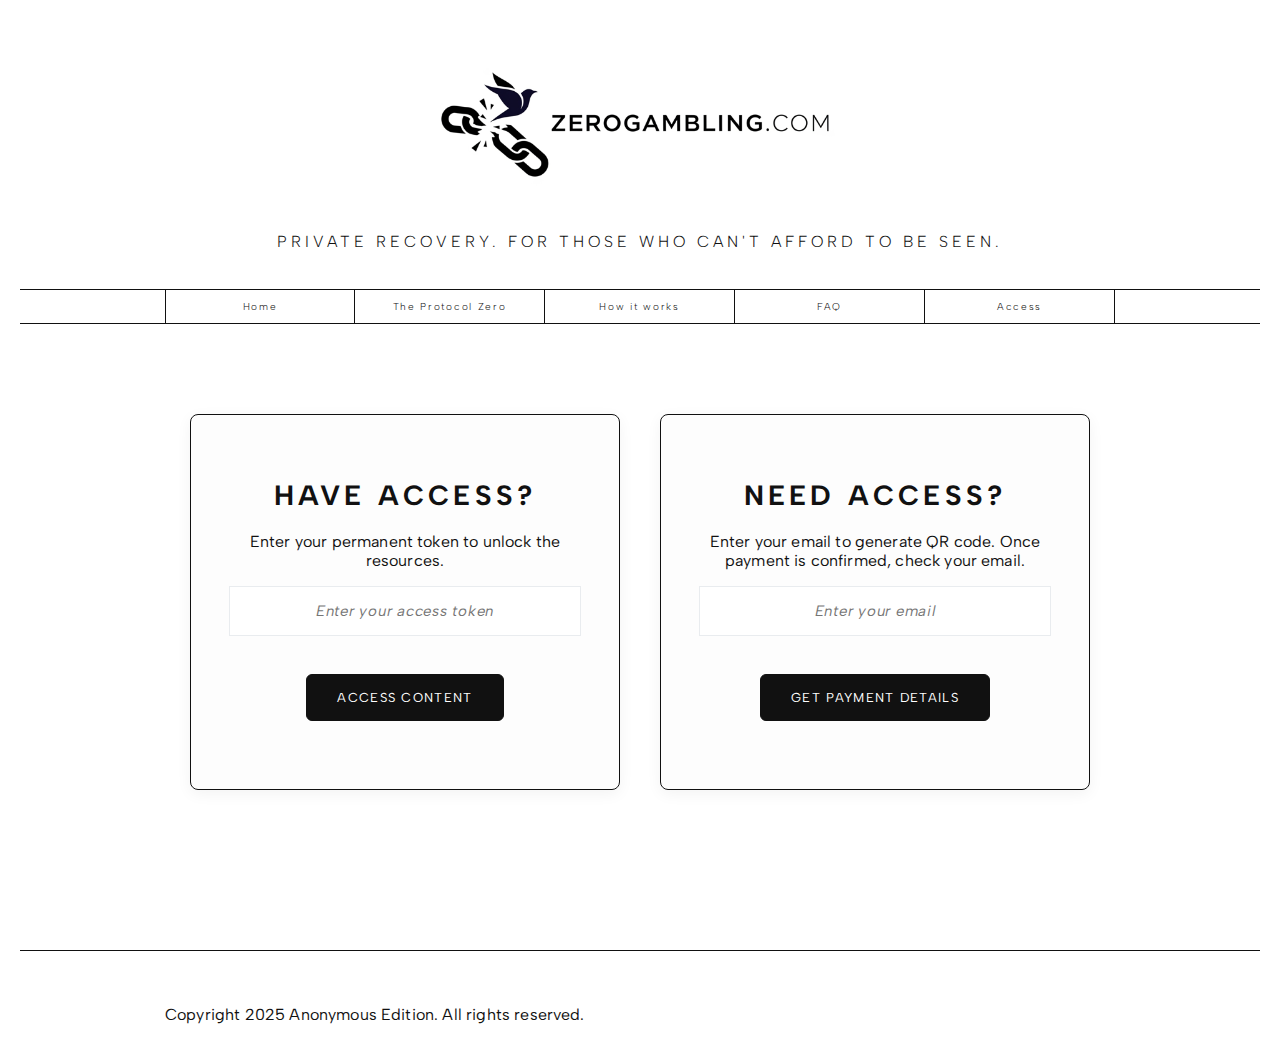
<file: access.html>
<!DOCTYPE html>
<html lang="en">
<head>
  <meta charset="UTF-8">
  <meta name="viewport" content="width=device-width, initial-scale=1.0">
  <title>Access | Zero G</title>
  <link rel="preconnect" href="https://fonts.googleapis.com">
  <link rel="preconnect" href="https://fonts.gstatic.com" crossorigin>
  <link href="https://fonts.googleapis.com/css2?family=Albert+Sans:wght@100;200;300;700&display=swap" rel="stylesheet">
  <link rel="stylesheet" href="styles.css">
  <style>
    /* === MODAL STYLES === */
    .modal {
      display: none;
      position: fixed;
      z-index: 9999;
      left: 0; top: 0;
      width: 100%; height: 100%;
      background-color: rgba(0,0,0,0.7);
      justify-content: center;
      align-items: center;
    }

    .modal-content {
      background: #fff;
      padding: 30px;
      border-radius: 10px;
      max-width: 400px;
      width: 90%;
      text-align: center;
      box-shadow: 0 5px 20px rgba(0,0,0,0.3);
      animation: fadeIn 0.3s ease;
      position: relative;
    }

    .modal-close {
      position: absolute;
      top: 10px; right: 15px;
      font-size: 26px;
      cursor: pointer;
      color: #333;
    }

    @keyframes fadeIn {
      from {opacity: 0; transform: translateY(-20px);}
      to {opacity: 1; transform: translateY(0);}
    }
  </style>
</head>
<body>
  <header class="site-header">
    <div class="header-container">
      <img src="images/logo.png" alt="Zerogambling Logo" class="logo">
      <div class="tagline">PRIVATE RECOVERY. FOR THOSE WHO CAN'T AFFORD TO BE SEEN.</div>
      <div class="nav-wrapper">
                <nav class="main-nav">
                    <a href="#" onclick="navigateTo('Home')" class="nav-item">Home</a>
                    <a href="#" onclick="navigateTo('protocol')" class="nav-item">The Protocol Zero</a>
                    <a href="#" onclick="navigateTo('about')" class="nav-item">How it works</a>
                    <a href="#" onclick="navigateTo('faq')" class="nav-item">FAQ</a>
                    <a href="access" class="nav-item">Access</a>
        </nav>
      </div>
    </div>
  </header>

  <main>
    <div class="notification-area" id="notificationArea" style="display: none;">
      <div class="access-notification">
        Access verified! Here are your anonymous resources.
      </div>
    </div>

    <div class="container">
      <div class="access-grid" id="accessForms">
        
        <section id="haveTokenSection" class="access-section">
          <h2 class="access-title">Have access?</h2>
          <p>Enter your permanent token to unlock the resources.</p>
          <input type="text" id="tokenInput" placeholder="Enter your access token" class="access-input">
          <div class="access-buttons">
            <button class="access-btn primary" onclick="verifyTokenAndRedirect()">Access Content</button> 
          </div>
        </section>

        <section id="buyTokenSection" class="access-section">
          <h2 class="access-title">Need access?</h2>
          <p>Enter your email to generate QR code. Once payment is confirmed, check your email.</p>
          <input type="email" id="emailInput" placeholder="Enter your email" class="access-input">
          <div class="access-buttons">
            <button class="access-btn primary" onclick="createPayment()">Get Payment Details</button>
          </div>
        </section>

      </div>
      
      <div class="access-page" id="contentPage" style="display: none;">
        <div class="access-section">
            <h1 class="access-title">Your Resources</h1>
            <div class="resource-list" id="resourceList">
                </div>
            <div class="access-info">
                <strong>Tip:</strong> Bookmark this page for future access:<br>
                <span id="bookmarkUrl"></span>
            </div>
            <div class="access-buttons">
                <a href="index.html" class="access-btn secondary">Back to Home</a>
            </div>
        </div>
      </div>
      
      <div class="access-error" id="errorMessage" style="display: none;"> </div>
    </div>
  </main>

  <div id="paymentModal" class="modal">
    <div class="modal-content">
      <span class="modal-close" onclick="closeModal()">&times;</span>
      <h3>Complete Your Payment</h3>
      <p>Send exactly <strong><span id="payAmount"></span> BTC</strong> to this address:</p>
      <code id="payAddress" style="display:block; margin:10px 0;"></code>
      <img id="qrCode" alt="QR code" style="margin:15px 0;"/>
      <p><em>After confirmation, your token will be sent to:</em> <strong><span id="confirmEmail"></span></strong></p>
    </div>
  </div>

  <footer class="site-footer">
    <div class="divider"></div>
    <div class="footer-content container">
      <p class="copyright">Copyright 2025 Anonymous Edition. All rights reserved.</p>
    </div>
  </footer>

  <script>
    // Data pro načítání zdrojů (na této stránce se sice nevolají, ale nechávána pro kompletnost)
    const RESOURCES = {
        manuals: [
            { title: 'Protocol Zero - Fast Lane Edition', description: 'Quick path to immediate gambling problem resolution', url: 'https://drive.google.com/uc?export=download&id=1YRg9K227g3jyrzSUX0KjJhISijyuhl3N', viewUrl: 'https://drive.google.com/file/d/1YRg9K227g3jyrzSUX0KjJhISijyuhl3N/view', type: 'PDF' },
            { title: 'Protocol Zero - Full Recovery OS', description: 'Complete operating system for full recovery', url: 'https://drive.google.com/uc?export=download&id=1bFE0tiLwMuIK-K-T01arJuoZhBMh0B70', viewUrl: 'https://drive.google.com/file/d/1bFE0tiLwMuIK-K-T01arJuoZhBMh0B70/view', type: 'PDF' }
        ],
        podcasts: [
            { title: 'Protocol Zero - Fast Lane Edition', description: 'Audio version of Fast Lane Edition for on-the-go listening', url: 'https://drive.google.com/uc?export=download&id=1-MrhLyoafi1DhWb1i5wyxlRZQBT1HVKq', viewUrl: 'https://drive.google.com/file/d/1-MrhLyoafi1DhWb1i5wyxlRZQBT1HVKq/view', type: 'MP3' },
            { title: 'Protocol Zero - Full Recovery Audio', description: 'Complete audio program for long-term recovery', url: 'https://drive.google.com/uc?export=download&id=1yI-dGB6ldsaq0Oi8TbadAhPoAPCD3z1F', viewUrl: 'https://drive.google.com/file/d/1yI-dGB6ldsaq0Oi8TbadAhPoAPCD3z1F/view', type: 'MP3' }
        ],
        virtualExpert: { 
            title: 'Virtual Recovery Expert', 
            description: 'AI-powered guidance and support available 24/7', 
            chatUrl: 'chat.html', 
            available: true 
        }
    };
    
    // === FUNKCE PRO ASYNCHRONNÍ OVĚŘENÍ TOKENU (OPRAVA) ===
    async function verifyTokenAndRedirect() {
      const token = document.getElementById("tokenInput").value.trim();
      if (!token || token.length !== 32) { 
        alert("Please enter a valid 32-character token.");
        return;
      }

      // Zablokování UI během ověřování
      const accessBtn = document.querySelector('#haveTokenSection .access-btn.primary');
      const originalText = accessBtn.textContent;
      accessBtn.textContent = 'Verifying...';
      accessBtn.disabled = true;

      try {
          // Krok 1: Asynchronní ověření tokenu na API (port 4000)
          const verifyUrl = `https://zerogambling-back.onrender.com/verify/${token}`; // <--- ZMĚNA ZDE! 
          const resp = await fetch(verifyUrl);
          const data = await resp.json();

          if (resp.ok && data.valid) {
              // Krok 2: Token je platný. Přesměrujeme na resources (bez .html)
              const redirectUrl = `https://zerogambling.com/resources?token=${encodeURIComponent(token)}`; // <--- ZMĚNA ZDE!
              console.log('Přesměrovuji na:', redirectUrl);
              window.location.href = redirectUrl;
          } else {
              // Neplatný token
              alert("Invalid access code. Please check and try again.");
          }
      } catch (err) {
          console.error("Verification failed:", err);
          alert("Verification failed. Check if API is running on port 4000.");
      } finally {
          // Uvolnění UI
          accessBtn.textContent = originalText;
          accessBtn.disabled = false;
      }
    }

    // === CHCI KOUPIT PŘÍSTUP ===
    async function createPayment() {
      const email = document.getElementById("emailInput").value.trim();
      if (!email) {
        alert("Please enter your email.");
        return;
      }

      try {
        const resp = await fetch("https://zerogambling-back.onrender.com/create", { // <--- ZMĚNA ZDE!
          method: "POST",
          headers: { "Content-Type": "application/json" },
          body: JSON.stringify({ email })
        });
        const data = await resp.json();

        if (data.error) {
          alert("Error: " + data.error);
          return;
        }

        // Naplníme modal daty
        document.getElementById("payAmount").textContent = data.amount;
        document.getElementById("payAddress").textContent = data.address;
        document.getElementById("confirmEmail").textContent = email;
        document.getElementById("qrCode").src =
          `https://api.qrserver.com/v1/create-qr-code/?size=200x200&data=bitcoin:${data.address}?amount=${data.amount}`;

        // Zobraz modal
        document.getElementById("paymentModal").style.display = "flex";

      } catch (err) {
        alert("Failed to create payment: " + err.message);
      }
    }

    // Navigation function
        function navigateTo(section) {
            if (window.location.pathname !== '/' && window.location.pathname !== '/index.html') {
                window.location.href = '/#' + section;
            } else {
                document.getElementById(section).scrollIntoView({ behavior: 'smooth' });
            }
        }

    // Zavření modalu
    function closeModal() {
      document.getElementById("paymentModal").style.display = "none";
    }
    
    // Funkce loadResources ponechána, ale na access.html by se neměla spouštět
    function loadResources(token) {
        // ... tato funkce by se měla spouštět jen na resources.html
    }

    // === HLAVNÍ LOGIKA NAČTENÍ STRÁNKY ===
    document.addEventListener('DOMContentLoaded', function() {
        const urlParams = new URLSearchParams(window.location.search);
        
        const accessForms = document.getElementById('accessForms');
        const contentPage = document.getElementById('contentPage');

        // Zobrazení chybové zprávy, pokud je v URL
        const error = urlParams.get('error');
        if (error === 'invalid_token') {
            alert('Invalid access code. Please check and try again.');
        }

        // Zobrazíme formuláře, protože se obsah zobrazuje na resources.html
        if(accessForms) accessForms.style.display = 'grid'; 
        if(contentPage) contentPage.style.display = 'none'; 
    });
</script>
</body>
</html>
</file>
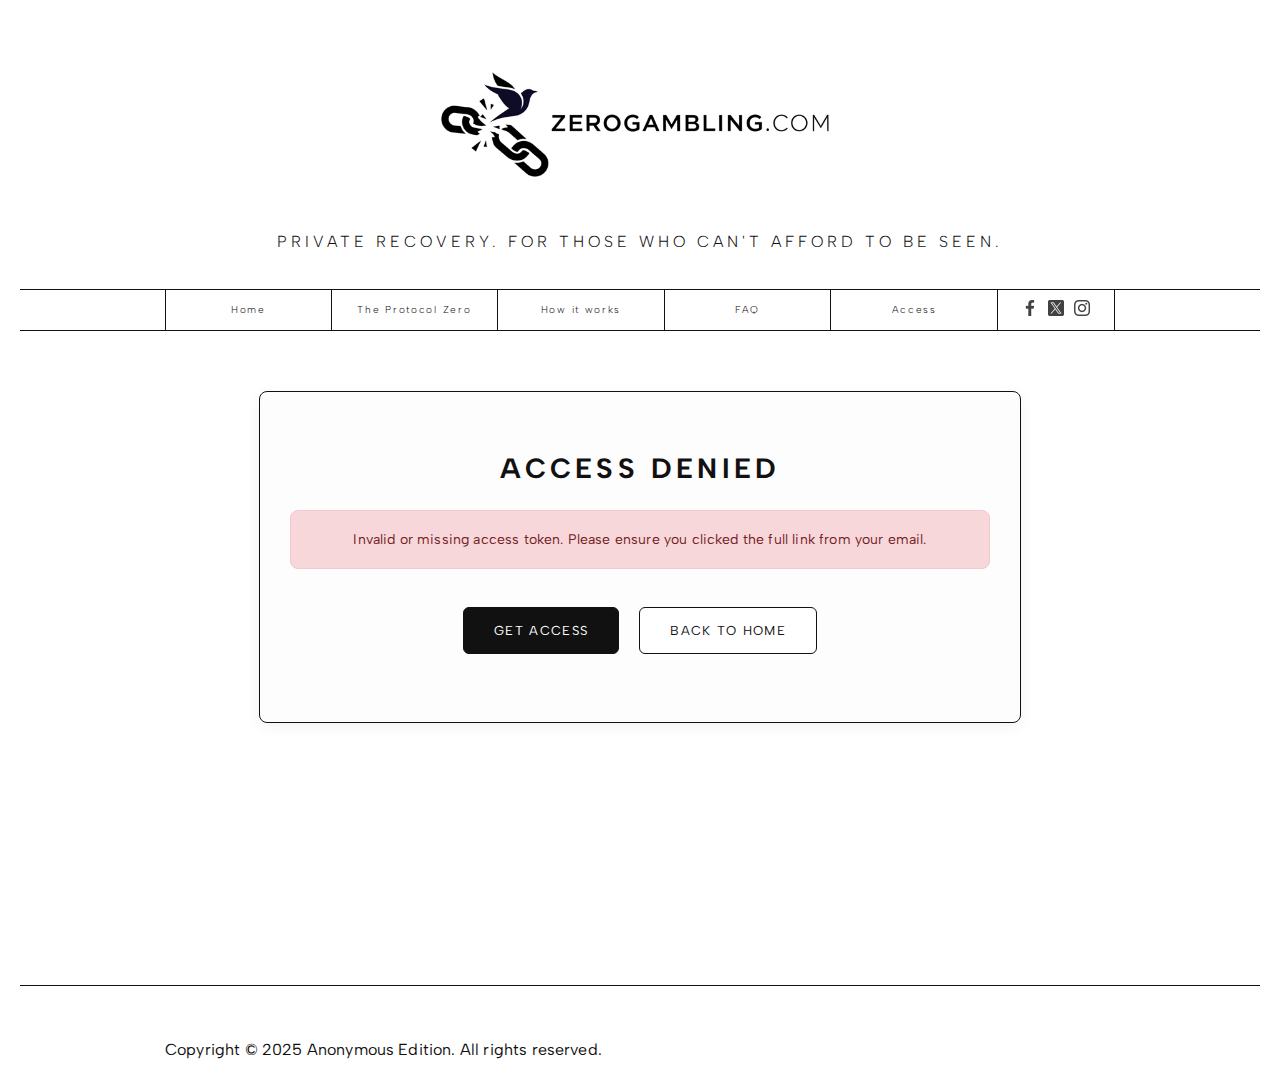
<file: resources.html>
<!DOCTYPE html>
<html lang="en">
<head>
    <meta charset="UTF-8">
    <meta name="viewport" content="width=device-width, initial-scale=1.0">
    <title>Resources | Zero G</title>
    <link rel="preconnect" href="https://fonts.googleapis.com">
    <link rel="preconnect" href="https://fonts.gstatic.com" crossorigin>
    <link href="https://fonts.googleapis.com/css2?family=Albert+Sans:wght@100;200;300;700&display=swap" rel="stylesheet">
    <link rel="stylesheet" href="styles.css">
</head>
<body id="top">
    <header class="site-header">
        <div class="header-container">
            <img src="images/logo.png" alt="Zerogambling Logo" class="logo">
            <div class="tagline">PRIVATE RECOVERY. FOR THOSE WHO CAN'T AFFORD TO BE SEEN.</div>
            
            <div class="nav-wrapper">
                <nav class="main-nav">
                    <a href="#" onclick="navigateTo('Home')" class="nav-item">Home</a>
                    <a href="#" onclick="navigateTo('protocol')" class="nav-item">The Protocol Zero</a>
                    <a href="#" onclick="navigateTo('about')" class="nav-item">How it works</a>
                    <a href="#" onclick="navigateTo('faq')" class="nav-item">FAQ</a>
                    <a href="access" class="nav-item">Access</a>
                    <span class="social-links">
                        <a href="#"><img src="images/fb.png" alt="Facebook logo"></a>
                        <a href="#"><img src="images/x.png" alt="X logo"></a>
                        <a href="#"><img src="images/ig.png" alt="Instagram logo"></a>
                    </span>
                </nav>
            </div>
            
        </div>
    </header>

    <main>
        <div class="container" style="margin-top:40px;">
            
            <!-- Loading stav -->
            <div class="access-page" id="loadingPage" style="display: block;">
                <div class="access-section">
                    <h1 class="access-title">Verifying Access...</h1>
                    <div class="access-info">
                        Please wait while we verify your token.
                    </div>
                </div>
            </div>

            <!-- Úspěšný přístup -->
            <div class="access-page" id="contentPage" style="display: none;">
                <div class="access-section">
                    <h1 class="access-title">Your Private Resources</h1>
                    <div class="resource-list" id="resourceList">
                        </div>
                    <div class="access-info">
                        <strong>💡 Permanent Access URL:</strong><br>
                        <span id="bookmarkUrl"></span>
                    </div>
                    <div class="access-buttons">
                        <a href="index.html" class="access-btn secondary">
                            Back to Home
                        </a>
                    </div>
                </div>
            </div>

            <!-- Chybová stránka -->
            <div class="access-page" id="errorPage" style="display: none;">
                <div class="access-section">
                    <h1 class="access-title">Access Denied</h1>
                    <div class="access-error" id="errorMessage" style="display: block;">
                        Invalid or missing access token. Please ensure you clicked the full link from your email.
                    </div>
                    <div class="access-buttons">
                        <a href="access.html" class="access-btn primary">
                            Get Access
                        </a>
                        <a href="index.html" class="access-btn secondary">
                            Back to Home
                        </a>
                    </div>
                </div>
            </div>

        </div>
    </main>

    <footer class="site-footer">
        <div class="divider"></div>
        <div class="footer-content container">
            <p class="copyright">Copyright © 2025 Anonymous Edition. All rights reserved.</p>
        </div>
    </footer>

    <script>
        // Konfigurace zdrojů
        const RESOURCES = {
            manuals: [
                { title: 'Protocol Zero - Fast Lane Edition', description: 'Quick path to immediate gambling problem resolution', url: 'https://drive.google.com/uc?export=download&id=1YRg9K227g3jyrzSUX0KjJhISijyuhl3N', viewUrl: 'https://drive.google.com/file/d/1YRg9K227g3jyrzSUX0KjJhISijyuhl3N/view', type: 'PDF' },
                { title: 'Protocol Zero - Full Recovery OS', description: 'Complete operating system for full recovery', url: 'https://drive.google.com/uc?export=download&id=1bFE0tiLwMuIK-K-T01arJuoZhBMh0B70', viewUrl: 'https://drive.google.com/file/d/1bFE0tiLwMuIK-K-T01arJuoZhBMh0B70/view', type: 'PDF' }
            ],
            podcasts: [
                { title: 'Protocol Zero - Fast Lane Edition', description: 'Audio version of Fast Lane Edition for on-the-go listening', url: 'https://drive.google.com/uc?export=download&id=1-MrhLyoafi1DhWb1i5wyxlRZQBT1HVKq', viewUrl: 'https://drive.google.com/file/d/1-MrhLyoafi1DhWb1i5wyxlRZQBT1HVKq/view', type: 'MP3' },
                { title: 'Protocol Zero - Full Recovery Audio', description: 'Complete audio program for long-term recovery', url: 'https://drive.google.com/uc?export=download&id=1yI-dGB6ldsaq0Oi8TbadAhPoAPCD3z1F', viewUrl: 'https://drive.google.com/file/d/1yI-dGB6ldsaq0Oi8TbadAhPoAPCD3z1F/view', type: 'MP3' }
            ],
            virtualExpert: { 
                title: 'Virtual Recovery Expert', 
                description: 'AI-powered guidance and support available 24/7', 
                chatUrl: 'chat.html',
                available: true 
            }
        };

        // Funkce pro zobrazení konkrétní stránky (Content, Error, Loading)
        function showPage(pageId) {
            document.querySelectorAll('.access-page').forEach(page => {
                page.style.display = 'none';
                page.classList.remove('active');
            });

            const page = document.getElementById(pageId);
            if (page) {
                page.style.display = 'block';
                page.classList.add('active');
            }
        }

        // Funkce pro načtení zdrojů - 3-SLOUPCOVÝ LAYOUT
        function loadResources(token) {
            const resourceList = document.getElementById('resourceList');
            resourceList.innerHTML = ''; 

            const columnsContainer = document.createElement('div');
            columnsContainer.className = 'resources-columns';

            // SLOUPEC 1: Manuály
            const manualsColumn = document.createElement('div');
            manualsColumn.className = 'resource-column';
            manualsColumn.innerHTML = `<div class="column-header"> <h3>📚 Manuals</h3> <p>Complete recovery guides</p> </div>`;
            RESOURCES.manuals.forEach(manual => {
                const manualDiv = document.createElement('div');
                manualDiv.className = 'resource-card';
                manualDiv.innerHTML = `<h4>${manual.title}</h4> <p>${manual.description}</p> <div class="resource-actions"> <a href="${manual.url}" target="_blank" class="resource-btn download">Download ${manual.type}</a> <a href="${manual.viewUrl}" target="_blank" class="resource-btn view">View Online</a> </div>`;
                manualsColumn.appendChild(manualDiv);
            });

            // SLOUPEC 2: Virtual Expert
            const expertColumn = document.createElement('div');
            expertColumn.className = 'resource-column expert-column';
            expertColumn.innerHTML = `<div class="column-header"> <h3>🤖 Virtual Expert</h3> <p>AI-powered recovery support</p> </div> <div class="resource-card expert-card"> <div class="expert-icon">🧠</div> <h4>${RESOURCES.virtualExpert.title}</h4> <p>${RESOURCES.virtualExpert.description}</p> <div class="expert-status"> <span class="status-indicator ${RESOURCES.virtualExpert.available ? 'online' : 'offline'}"></span> ${RESOURCES.virtualExpert.available ? 'Available Now' : 'Currently Offline'} </div> <div class="resource-actions"> <a href="${RESOURCES.virtualExpert.chatUrl}" target="_blank" class="resource-btn expert">Go to Chat</a> </div> </div>`;

            // SLOUPEC 3: Podcasty
            const podcastsColumn = document.createElement('div');
            podcastsColumn.className = 'resource-column';
            podcastsColumn.innerHTML = `<div class="column-header"> <h3>🎧 Podcasts</h3> <p>Audio recovery programs</p> </div>`;
            RESOURCES.podcasts.forEach(podcast => {
                const podcastDiv = document.createElement('div');
                podcastDiv.className = 'resource-card';
                podcastDiv.innerHTML = `<h4>${podcast.title}</h4> <p>${podcast.description}</p> <div class="resource-actions"> <a href="${podcast.url}" target="_blank" class="resource-btn download">Download ${podcast.type}</a> <a href="${podcast.viewUrl}" target="_blank" class="resource-btn view">Listen Online</a> </div>`;
                podcastsColumn.appendChild(podcastDiv);
            });

            columnsContainer.appendChild(manualsColumn);
            columnsContainer.appendChild(expertColumn);
            columnsContainer.appendChild(podcastsColumn);
            resourceList.appendChild(columnsContainer);
        }
        
        // --- INICIALIZACE A KONTROLA TOKENU ---
        
        async function initializeAccess() {
            const urlParams = new URLSearchParams(window.location.search);
            const token = urlParams.get('token');

            // Pokud token chybí v URL, zobraz chybu
            if (!token) {
                showPage('errorPage');
                return;
            }

            try {
                // Zobraz loading stav
                showPage('loadingPage');

                // Ověř token na backendu
                const verifyUrl = `https://zerogambling-back.onrender.com/verify/${token}`; // <--- OPRAVA ZDE
                const response = await fetch(verifyUrl);
                const data = await response.json();

                if (response.ok && data.valid) {
                    // Token je platný - zobraz obsah
                    loadResources(token);
                    
                    const bookmarkUrl = window.location.origin + window.location.pathname + '?token=' + encodeURIComponent(token);
                    document.getElementById('bookmarkUrl').textContent = bookmarkUrl;
                    
                    showPage('contentPage');
                } else {
                    // Token není platný - zobraz chybu
                    showPage('errorPage');
                }
            } catch (error) {
                console.error('Token verification failed:', error);
                // Při chybě API také zobraz chybovou stránku
                showPage('errorPage');
            }
        }

        document.addEventListener('DOMContentLoaded', initializeAccess);
        
        // Scroll animation (ponecháno pro kompletnost)
        function handleScrollAnimation() {
            const zeroWord = document.getElementById('zero-word');
            const protocolSection = document.getElementById('protocol');
            
            if (zeroWord && protocolSection) {
                const sectionTop = protocolSection.offsetTop;
                const scrollPosition = window.scrollY + window.innerHeight;
                
                if (scrollPosition > sectionTop + 100) {
                    zeroWord.classList.add('animate-underline');
                }
            }
        }
        window.addEventListener('scroll', handleScrollAnimation);
        document.addEventListener('DOMContentLoaded', handleScrollAnimation);

        // Navigation function
        function navigateTo(section) {
            if (window.location.pathname !== '/' && window.location.pathname !== '/index.html') {
                window.location.href = '/#' + section;
            } else {
                document.getElementById(section).scrollIntoView({ behavior: 'smooth' });
            }
        }
    </script>
</body>
</html>
</file>
<file: styles.css>
/* ==========================================================================
   === FINÁLNÍ CSS KÓD (styles.css) ===
   ========================================================================== */

/* CSS Custom Properties for easier maintenance */
:root {
    --color-primary: #111;
    --color-secondary: #222;
    --color-accent: #8a51ed;
    --color-background: #fff;
    --border-primary: 1px solid var(--color-primary);
    --font-family-title: 'Albert Sans', sans-serif;
    --font-family-body: 'Albert Sans', sans-serif;
}

/* Global Styles & Mobile-first foundation */
html {
    scroll-behavior: smooth;
}

body {
    font-family: var(--font-family-body);
    margin: 0;
    background: var(--color-background);
    color: var(--color-primary);
    letter-spacing: 0.01em;
}

/* Reusable container for content width */
.container {
    max-width: 950px;
    margin-left: auto;
    margin-right: auto;
    padding-left: 20px;
    padding-right: 20px;
}

/* === HEADER === */
.site-header {
    text-align: center;
    padding-top: 50px;
}

.header-container {
    padding: 0 20px;
}

.logo {
    width: 540px;
    max-width: 100%;
    height: auto;
    margin-bottom: 22px;
}

.tagline {
    font-family: var(--font-family-title);
    font-size: 16px;
    text-transform: uppercase;
    letter-spacing: 0.25em;
    color: var(--color-primary);
    margin-bottom: 38px;
    font-weight: 300;
}

.nav-wrapper {
    border-top: var(--border-primary);
    border-bottom: var(--border-primary);
}

.main-nav {
    display: flex;
    flex-wrap: wrap;
    justify-content: center;
    max-width: 950px;
    margin: 0 auto;
}

.nav-item {
    font-family: var(--font-family-body);
    font-size: 10px;
    padding: 10px 24px;
    letter-spacing: 0.17em;
    color: var(--color-primary);
    text-align: center;
    text-decoration: none;
    display: flex;
    justify-content: center;
    align-items: center;
    font-weight: 300;
    position: relative;
    background: var(--color-background);
    transition: all 0.3s ease;
    border-right: var(--border-primary);
    border-bottom: var(--border-primary);
    flex-grow: 1;
}

.main-nav .nav-item:first-child {
    border-left: var(--border-primary);
}

.social-links {
    display: flex;
    align-items: center;
    justify-content: center;
    gap: 10px;
    padding: 10px 24px;
    border-right: var(--border-primary);
    border-bottom: var(--border-primary);
}

.social-links img {
    height: 16px;
    width: auto;
    transition: transform 0.15s;
    opacity: 0.74;
}

.social-links a:hover img {
    opacity: 1;
    transform: scale(1.1);
}

@media (min-width: 751px) {
    .main-nav {
        display: grid;
        grid-template-columns: repeat(5, 1fr) auto;
        align-items: stretch;
    }
    
    .main-nav > * {
        border-bottom: none;
    }

    .main-nav > *:first-child {
        border-left: var(--border-primary);
    }
    
    .social-links {
        border-bottom: none;
    }
}

.nav-item::after {
    content: '';
    position: absolute;
    bottom: 0;
    left: 0;
    width: 100%;
    height: 2px;
    background-color: var(--color-primary);
    transform: scaleY(0);
    transform-origin: bottom;
    transition: transform 0.7s ease-in-out;
}

.nav-item:hover::after,
.nav-item.active::after {
    transform: scaleY(1);
}

/* === MAIN CONTENT === */
.notification-area {
    width: 100%;
    margin: 0;
    padding: 0;
    background: transparent;
}

.access-notification {
    background: #d4edda;
    border: 1px solid #c3e6cb;
    color: #155724;
    text-align: center;
    padding: 12px 20px;
    margin: 20px auto 20px auto;
    max-width: 650px;
    border-radius: 8px;
    font-size: 15px;
    font-weight: 500;
    box-shadow: 0 2px 8px rgba(0, 0, 0, 0.1);
}

.divider {
    width: calc(100% - 40px);
    max-width: none;
    margin: 54px auto;
    border-bottom: var(--border-primary);
}

.hero-section {
    text-align: center;
    margin-top: 70px;
    max-width: 950px;
    margin-left: auto;
    margin-right: auto;
}

.hero-image-container {
    position: relative;
    max-width: 950px;
    margin: 0 auto 0 auto;
    background: var(--color-background);
    height: 450px;
    overflow: visible;
}

.hero-image {
    width: 100%;
    height: 100%;
    object-fit: cover;
    display: block;
}

.image-overlay-text {
    position: absolute;
    top: -20px;
    left: 0px;
    padding: 20px 100px 20px 100px;
    background: var(--color-background);
    border: var(--border-primary);
    font-family: var(--font-family-body);
    text-transform: uppercase;
    font-size: 13px;
    letter-spacing: 0.12em;
    color: var(--color-primary);
    font-weight: 400;
    text-align: center;
}

.hero-text-content {
    max-width: 950px;
    margin: 0 auto;
    padding: 15px 15px 25px 15px;
    background: var(--color-background);
    border: var(--border-primary);
    text-align: left;
}

.hero-title {
    font-family: var(--font-family-title);
    font-size: 24px;
    text-transform: uppercase;
    font-weight: 400;
    letter-spacing: 0.09em;
    margin-bottom: 15px;
    margin-top: 0;
}

.hero-description {
    font-size: 14.5px; 
    color: var(--color-secondary);
    letter-spacing: 0.03em;
    text-transform: none;
    font-weight: 400;
    text-align: left;
    line-height: 1.6;
    margin: 0;
}

.hero-description + .hero-description {
    margin-top: 1em; 
}

/* === Úpravy pro sekci "The Protocol Zero" (Jednoduchá, moderní verze) === */
.protocol-section {
    text-align: center;
    max-width: 800px;
    margin: 60px auto 120px auto;
}

.protocol-title {
    font-size: 28px;
    font-weight: 700;
    letter-spacing: 0.15em;
    margin-bottom: 25px;
    position: relative;
    display: inline-block;
    text-transform: uppercase;
}

/* Odstraněno původní ::after podtržítko */

/* Scroll-triggered underline effect only for ZERO word */
.zero-word {
    position: relative;
    display: inline-block;
}

.zero-word::after {
    content: '';
    position: absolute;
    bottom: -8px;
    left: 0;
    width: 100%;
    height: 3px;
    background-color: var(--color-primary);
    transform: scaleX(0);
    transform-origin: left;
    transition: transform 0.8s ease-out;
}

.zero-word.animate-underline::after {
    transform: scaleX(1);
}

.protocol-tagline {
    font-size: 15px;
    letter-spacing: 0.12em;
    color: #444;
    text-transform: uppercase;
    line-height: 1.6;
    font-weight: 300;
    margin-bottom: 25px;
}

.features-section {
    margin-bottom: 120px;
    margin-top: -30px;
}

.features-grid {
    display: grid;
    grid-template-columns: 1fr;
    gap: 30px;
    margin-top: 0;
    padding: 0 20px;
}

@media (min-width: 751px) {
    .features-grid {
        grid-template-columns: repeat(3, 1fr);
        gap: 40px;
        padding: 0;
    }
}

.feature-item {
    background: #fdfdfd;
    border: 1px solid #e2e2e2;
    padding: 50px 35px 45px 35px;
    transition: transform 0.4s ease, box-shadow 0.4s ease, border-color 0.4s ease;
    position: relative;
    overflow: hidden;
    border-radius: 8px;
    box-shadow: 0 4px 15px rgba(0, 0, 0, 0.05);
}

.feature-item:hover {
    transform: translateY(-8px);
    border-color: #cacaca;
    box-shadow: 0 15px 35px rgba(0, 0, 0, 0.1);
}

.feature-meta {
    display: flex;
    justify-content: center;
    align-items: center;
    gap: 15px;
    margin-top: 40px;
}

.feature-icon {
    margin-bottom: 0;
    transition: all 0.4s ease;
}

.feature-icon img {
    height: 60px;
    opacity: 0.95;
}

.feature-item:hover .feature-icon {
    transform: scale(1.1);
}

.feature-status {
    font-size: 13px;
    font-weight: 300;
    color: #888;
    letter-spacing: 0.08em;
    text-transform: uppercase;
    transition: color 0.4s ease;
}

.feature-item:hover .feature-status {
    color: var(--color-primary);
}

.feature-main {
    text-align: left;
}

.feature-title {
    font-size: 19px;
    font-weight: 700;
    margin-top: 0;
    margin-bottom: 15px;
    text-transform: uppercase;
    letter-spacing: 0.1em;
    color: #1a1a1a;
    transition: color 0.4s ease;
    text-align: center;
}

.feature-item:hover .feature-title {
    color: #000;
}

.feature-subtitle {
    font-size: 14px;
    color: #666;
    letter-spacing: 0.05em;
    font-weight: 300;
    margin-top: 0;
    margin-bottom: 20px;
    text-align: center;
}

.feature-text {
    font-size: 15px;
    color: #555;
    letter-spacing: 0.02em;
    line-height: 1.7;
    text-align: left;
}

.feature-specs {
    list-style: none;
    padding: 0;
    margin: 25px 0 0 0;
    text-align: left;
    border-top: 1px dashed #e2e2e2;
    padding-top: 25px;
}

.feature-specs li {
    font-size: 13px;
    color: #555;
    line-height: 2.2;
    letter-spacing: 0.02em;
    position: relative;
    padding-left: 18px;
    font-weight: 400;
}

.feature-specs li::before {
    content: '→';
    position: absolute;
    left: 0;
    color: var(--color-primary);
    font-weight: bold;
    opacity: 0.7;
    transition: all 0.4s ease;
}

.feature-item:hover .feature-specs li::before {
    opacity: 1;
    transform: translateX(3px);
}

/* === ABOUT SECTION === */
.about-section {
    margin: 80px auto 120px auto;
}

.about-title {
    font-family: var(--font-family-title);
    font-size: 28px;
    text-transform: uppercase;
    font-weight: 700;
    letter-spacing: 0.15em;
    margin-bottom: 40px;
    text-align: center;
}

.about-content {
    max-width: 800px;
    margin: 0 auto;
}

.about-text {
    font-size: 14.5px; 
    color: var(--color-secondary);
    letter-spacing: 0.03em;
    text-transform: none;
    font-weight: 400;
    text-align: left;
    line-height: 1.6;
    margin-bottom: 20px;
}

.about-text:last-child {
    margin-bottom: 0;
}

/* === FAQ SECTION === */
.faq-section {
    margin: 80px auto 120px auto;
}

.faq-title {
    font-family: var(--font-family-title);
    font-size: 28px;
    text-transform: uppercase;
    font-weight: 700;
    letter-spacing: 0.15em;
    margin-bottom: 40px;
    text-align: center;
}

.faq-content {
    max-width: 800px;
    margin: 0 auto;
}

.faq-item {
    border-left: var(--border-primary);
    border-top: var(--border-primary);
    border-bottom: var(--border-primary);
    margin-bottom: 2px;
}

.faq-question {
    width: calc(100% - 48px);
    background: var(--color-background);
    border: none;
    padding: 20px 24px;
    cursor: pointer;
    display: flex;
    justify-content: space-between;
    align-items: center;
    font-family: var(--font-family-body);
    font-size: 14px;
    font-weight: 400;
    color: var(--color-primary);
    letter-spacing: 0.05em;
    text-transform: uppercase;
    transition: background-color 0.3s ease;
    position: relative;
    margin: 0;
}

.faq-question:hover {
    background-color: #f8f8f8;
}

.faq-item.active .faq-question {
    background-color: #f8f8f8;
}

.faq-arrow {
    font-size: 18px;
    font-weight: bold;
    position: absolute;
    right: 30px;
    transition: all 0.3s ease;
}

.faq-answer {
    display: none;
    background: var(--color-background);
}

.faq-answer p {
    margin: 0;
    padding: 20px 24px;
    font-size: 14px;
    color: var(--color-secondary);
    line-height: 1.6;
    letter-spacing: 0.02em;
}

/* === ACCESS SYSTEM STYLES (OPRAVENO A UPRAVENO) === */
.access-page {
    display: none;
    min-height: 60vh;
}

.access-page.active {
    display: block;
}

/* ***NOVÝ STYL: Flexbox Box pro jednotlivé formuláře (nahrazuje .access-section styl rámečku)*** */
.access-box {
    background: var(--color-background);
    border: var(--border-primary);
    padding: 50px 30px;
    text-align: center;
    display: flex;
    flex-direction: column;
    justify-content: space-between; /* KLÍČOVÉ: Tlačí obsah od sebe, zarovná tlačítko dolů */
    min-height: 380px; /* Zajistí stejnou výšku boxů */
    box-shadow: none;
}
/* Upravujeme existující .access-section, pokud ho použijete pro celý kontejner */
.access-section {
    text-align: center;
    max-width: 700px;
    margin: 60px auto 80px auto;
    padding: 40px 30px;
    background: #fdfdfd;
    border: var(--border-primary);
    border-radius: 8px;
    box-shadow: 0 4px 15px rgba(0, 0, 0, 0.05);
}

/* Speciální nastavení pro stránku s produkty - menší mezera kvůli notification baru */
#contentPage .access-section {
    margin: 20px auto 80px auto;
}

.access-title {
    font-family: var(--font-family-title);
    font-size: 28px;
    text-transform: uppercase;
    font-weight: 700;
    letter-spacing: 0.15em;
    margin-bottom: 20px;
    color: var(--color-primary);
}

.access-description {
    font-size: 15px;
    color: var(--color-secondary);
    letter-spacing: 0.02em;
    line-height: 1.6;
    margin-bottom: 30px;
}

.access-warning {
    background: #fff3cd;
    border: 1px solid #ffeaa7;
    border-radius: 8px;
    padding: 20px;
    margin: 25px 0;
    color: #856404;
    text-align: left;
    font-size: 14px;
    line-height: 1.5;
}

.access-success {
    background: #d4edda;
    border: 1px solid #c3e6cb;
    border-radius: 8px;
    padding: 20px;
    margin: 25px 0;
    color: #155724;
    font-size: 15px;
}

.access-error {
    background: #f8d7da;
    border: 1px solid #f5c6cb;
    border-radius: 8px;
    padding: 20px;
    margin: 25px 0;
    color: #721c24;
    font-size: 14px;
}

.access-info {
    background: #e2e3e5;
    border: 1px solid #d6d8db;
    border-radius: 8px;
    padding: 20px;
    margin: 25px 0;
    color: #383d41;
    text-align: left;
    font-size: 14px;
    line-height: 1.5;
}

.access-buttons {
    margin: 30px 0 20px 0;
}

.access-btn {
    font-family: var(--font-family-body);
    font-size: 13px;
    padding: 15px 30px;
    margin: 8px;
    border: var(--border-primary);
    border-radius: 6px;
    cursor: pointer;
    text-transform: uppercase;
    letter-spacing: 0.1em;
    font-weight: 400;
    transition: all 0.3s ease;
    text-decoration: none;
    display: inline-block;
}

/* *** NOVÝ/SPOLEČNÝ STYL TLAČÍTEK (černý) pro obrázek *** */
.access-btn-dark {
    font-family: var(--font-family-body);
    font-size: 13px;
    padding: 15px 35px;
    border: none; /* Odstranit rámeček */
    border-radius: 0; /* Bez zaoblení */
    cursor: pointer;
    text-transform: uppercase;
    letter-spacing: 0.1em;
    font-weight: 500;
    transition: background-color 0.3s ease;
    background: var(--color-primary); 
    color: var(--color-background); 
    display: inline-block;
    width: auto;
}

.access-btn-dark:hover {
    background: var(--color-secondary);
}

.access-btn.primary {
    background: var(--color-primary);
    color: var(--color-background);
}

.access-btn.primary:hover {
    background: var(--color-secondary);
    transform: translateY(-2px);
}

.access-btn.secondary {
    background: var(--color-background);
    color: var(--color-primary);
}

.access-btn.secondary:hover {
    background: #f8f8f8;
    transform: translateY(-2px);
}

.access-token {
    background: #f8f9fa;
    border: 2px solid #e9ecef;
    border-radius: 8px;
    padding: 25px;
    margin: 25px 0;
    word-break: break-all;
    font-family: 'Courier New', monospace;
    font-size: 18px;
    color: #495057;
    font-weight: bold;
    letter-spacing: 2px;
}

.copy-btn {
    background: #28a745;
    color: white;
    border: none;
    padding: 10px 20px;
    border-radius: 5px;
    cursor: pointer;
    font-size: 13px;
    margin: 10px;
    text-transform: uppercase;
    letter-spacing: 0.1em;
    transition: all 0.3s ease;
}

.copy-btn:hover {
    background: #218838;
    transform: translateY(-1px);
}

/* *** NOVÝ STYL: Kontejner pro popis + Input (Flexbox roztahování) *** */
.access-input-group {
    margin: 25px 0 40px 0; /* Více místa pod inputem */
    flex-grow: 1; /* KLÍČOVÉ: Roztáhne se a odtlačí tlačítko na dno */
    display: flex;
    flex-direction: column;
    align-items: center;
    justify-content: flex-start;
}

/* *** UPRAVENÝ STYL VSTUPNÍHO POLE *** */
.access-input {
    width: 100%;
    max-width: 320px; /* Užší pole pro lepší vzhled */
    padding: 15px;
    border: 1px solid #e9ecef;
    border-radius: 0; /* Bez zaoblení */
    font-size: 15px;
    font-family: var(--font-family-body);
    font-style: italic; /* Pro placeholder */
    text-align: center;
    letter-spacing: 0.05em;
    color: #888;
    transition: border-color 0.3s ease;
}

.access-input:focus {
    outline: none;
    border-color: var(--color-primary);
}

.resource-list {
    text-align: left;
    margin-top: 30px;
}

/* ***UPRAVENÝ ACCESS PAGE GRID pro menší mezeru nahoře*** */
.access-grid {
    display: grid;
    grid-template-columns: 1fr;
    gap: 30px;
    /* ZMĚNA ZDE: Snížení horní mezery z 60px na 30px */
    margin: 30px auto 80px auto; /* Centrování celého bloku */
    max-width: 900px; /* Limituje šířku pro Grid */
}

@media (min-width: 900px) {
    .access-grid {
        grid-template-columns: 1fr 1fr;
        gap: 40px;
    }
}
/* ... (zbytek kódu, který se týká resources a chatu, je níže a je ponechán beze změny) */

.resources-columns {
    display: grid;
    grid-template-columns: 1fr;
    gap: 25px;
    margin-top: 20px;
}

@media (min-width: 768px) {
    .resources-columns {
        grid-template-columns: 1fr 1fr;
        gap: 30px;
    }
}

@media (min-width: 1024px) {
    .resources-columns {
        grid-template-columns: 1fr 1fr 1fr;
        gap: 30px;
    }
}

.resource-column {
    background: #f8f9fa;
    border-radius: 10px;
    padding: 0;
    box-shadow: 0 3px 10px rgba(0, 0, 0, 0.08);
    overflow: hidden;
}

.expert-column {
    background: linear-gradient(135deg, #667eea 0%, #764ba2 100%);
    color: white;
}

.column-header {
    padding: 20px;
    text-align: center;
    border-bottom: 1px solid rgba(0, 0, 0, 0.1);
    background: rgba(255, 255, 255, 0.05);
}

.expert-column .column-header {
    background: rgba(255, 255, 255, 0.1);
    border-bottom: 1px solid rgba(255, 255, 255, 0.2);
}

.column-header h3 {
    margin: 0 0 8px 0;
    font-size: 18px;
    font-weight: 700;
    text-transform: uppercase;
    letter-spacing: 0.1em;
    color: var(--color-primary);
}

.expert-column .column-header h3 {
    color: white;
}

.column-header p {
    margin: 0;
    font-size: 13px;
    color: #666;
    font-weight: 300;
}

.expert-column .column-header p {
    color: rgba(255, 255, 255, 0.8);
}

.resource-card {
    padding: 20px;
    border-bottom: 1px solid rgba(0, 0, 0, 0.05);
    transition: background-color 0.3s ease;
}

.resource-card:hover {
    background: rgba(255, 255, 255, 0.5);
}

.expert-card {
    text-align: center;
    background: rgba(255, 255, 255, 0.1);
}

.expert-card:hover {
    background: rgba(255, 255, 255, 0.15);
}

.resource-card:last-child {
    border-bottom: none;
}

.resource-card h4 {
    margin: 0 0 10px 0;
    font-size: 16px;
    font-weight: 600;
    color: var(--color-primary);
    line-height: 1.3;
}

.expert-card h4 {
    color: white;
    margin-top: 15px;
}

.resource-card p {
    margin: 0 0 15px 0;
    font-size: 13px;
    color: #666;
    line-height: 1.4;
}

.expert-card p {
    color: rgba(255, 255, 255, 0.9);
}

.expert-icon {
    font-size: 48px;
    margin-bottom: 10px;
    opacity: 0.9;
}

.expert-status {
    display: flex;
    align-items: center;
    justify-content: center;
    gap: 8px;
    margin: 15px 0;
    font-size: 12px;
    font-weight: 500;
    text-transform: uppercase;
    letter-spacing: 0.1em;
}

.status-indicator {
    width: 8px;
    height: 8px;
    border-radius: 50%;
    background: #28a745;
    animation: pulse 2s infinite;
}

.status-indicator.offline {
    background: #dc3545;
    animation: none;
}

@keyframes pulse {
    0% { opacity: 1; }
    50% { opacity: 0.5; }
    100% { opacity: 1; }
}

.resource-actions {
    display: flex;
    flex-direction: column;
    gap: 8px;
    margin-top: 15px;
}

.resource-btn {
    background: var(--color-primary);
    color: var(--color-background);
    padding: 10px 15px;
    border-radius: 6px;
    text-decoration: none;
    font-size: 12px;
    text-transform: uppercase;
    letter-spacing: 0.1em;
    font-weight: 500;
    transition: all 0.3s ease;
    display: inline-block;
    text-align: center;
}

.resource-btn:hover {
    background: var(--color-secondary);
    transform: translateY(-1px);
}

.resource-btn.view {
    background: #6c757d;
}

.resource-btn.view:hover {
    background: #5a6268;
}

.resource-btn.expert {
    background: rgba(255, 255, 255, 0.2);
    color: white;
    border: 2px solid rgba(255, 255, 255, 0.3);
    font-weight: 600;
}

.resource-btn.expert:hover {
    background: rgba(255, 255, 255, 0.3);
    border-color: rgba(255, 255, 255, 0.5);
    transform: translateY(-2px);
}

/* Responsive adjustments */
@media (max-width: 767px) {
    .resource-actions {
        flex-direction: column;
    }
    
    .resources-columns {
        gap: 20px;
    }
    
    .resource-column {
        margin-bottom: 20px;
    }
}

/* === CHAT PAGE STYLES === */
.chat-page {
    min-height: 60vh;
    display: block;
}

.chat-section {
    text-align: center;
    max-width: 900px;
    margin: 60px auto 80px auto;
    padding: 30px;
    background: #fdfdfd;
    border: var(--border-primary);
    border-radius: 8px;
    box-shadow: 0 4px 15px rgba(0, 0, 0, 0.05);
}

.chat-title {
    font-family: var(--font-family-title);
    font-size: 28px;
    text-transform: uppercase;
    font-weight: 700;
    letter-spacing: 0.15em;
    margin-bottom: 15px;
    color: var(--color-primary);
}

.chat-description {
    font-size: 15px;
    color: var(--color-secondary);
    letter-spacing: 0.02em;
    line-height: 1.6;
    margin-bottom: 25px;
}

.chat-status {
    display: flex;
    align-items: center;
    justify-content: center;
    gap: 10px;
    margin: 20px 0;
    font-size: 14px;
    font-weight: 500;
    color: #28a745;
    text-transform: uppercase;
    letter-spacing: 0.1em;
}

.chat-container {
    background: #ffffff;
    border: 2px solid #e9ecef;
    border-radius: 10px;
    margin: 30px 0;
    height: 600px;
    display: flex;
    flex-direction: column;
    position: relative;
    overflow: hidden;
}

.chat-messages {
    flex: 1;
    padding: 20px;
    overflow-y: auto;
    display: flex;
    flex-direction: column;
    gap: 15px;
    background: #fafafa;
}

.message {
    display: flex;
    gap: 12px;
    animation: messageSlideIn 0.3s ease-out;
}

.user-message {
    align-self: flex-end;
    flex-direction: row-reverse;
    max-width: 70%;
}

.bot-message {
    align-self: flex-start;
    max-width: 70%;
}

.message-content {
    background: white;
    padding: 15px 18px;
    border-radius: 18px;
    border: 1px solid #e9ecef;
    position: relative;
    word-wrap: break-word;
    flex: 1;
}

.user-message .message-content {
    background: var(--color-primary);
    color: white;
    border-color: var(--color-primary);
}

.message-text {
    text-align: left;
    line-height: 1.5;
    font-size: 14px;
}

.message-text p {
   margin: 8px 0;
   line-height: 1.5;
}

.message-text p:first-child {
   margin-top: 0;
}

.message-text p:last-child {
   margin-bottom: 0;
}

.message-text ul, .message-text ol {
   margin: 10px 0;
   padding-left: 20px;
   text-align: left;
}

.message-text li {
   margin: 5px 0;
   line-height: 1.4;
   text-align: left;
}

.message-text h1, .message-text h2, .message-text h3 {
   margin: 15px 0 10px 0;
   font-weight: 600;
   text-align: left;
}

.message-text h3 {
   font-size: 16px;
   color: #333;
}

.message-text strong {
   font-weight: 600;
   color: #222;
}

.user-message .message-text strong {
   color: #fff;
}

.message-text code {
   background: #f1f1f1;
   padding: 2px 4px;
   border-radius: 3px;
   font-family: monospace;
}

.message-time {
   font-size: 11px;
   opacity: 0.7;
   margin-top: 8px;
   display: block;
   text-align: right;
}

.chat-input-area {
   border-top: 1px solid #e9ecef;
   padding: 15px 20px;
   background: white;
}

.chat-input-container {
   display: flex;
   gap: 10px;
   align-items: flex-end;
}

#chatInput {
   flex: 1;
   border: 2px solid #e9ecef;
   border-radius: 20px;
   padding: 12px 16px;
   font-size: 14px;
   font-family: var(--font-family-body);
   resize: none;
   outline: none;
   transition: border-color 0.3s ease;
   min-height: 44px;
   max-height: 120px;
}

#chatInput:focus {
   border-color: var(--color-primary);
}

#chatInput:disabled {
   background: #f8f9fa;
   cursor: not-allowed;
}

#sendButton {
   width: 44px;
   height: 44px;
   border: none;
   border-radius: 50%;
   background: var(--color-primary);
   color: white;
   cursor: pointer;
   display: flex;
   align-items: center;
   justify-content: center;
   transition: all 0.3s ease;
   flex-shrink: 0;
}

#sendButton:hover:not(:disabled) {
   background: var(--color-secondary);
   transform: scale(1.05);
}

#sendButton:disabled {
   background: #6c757d;
   cursor: not-allowed;
   transform: none;
}

.send-icon {
   font-size: 16px;
   transform: rotate(-45deg);
}

.typing-indicator {
   display: flex;
   gap: 3px;
   align-items: center;
   padding: 8px 0;
   color: #6c757d;
   font-size: 14px;
   justify-content: center;
}

.typing-indicator span {
   width: 8px;
   height: 8px;
   border-radius: 50%;
   background: #6c757d;
   animation: typingDot 1.4s infinite ease-in-out;
}

.typing-indicator span:nth-child(1) { animation-delay: -0.32s; }
.typing-indicator span:nth-child(2) { animation-delay: -0.16s; }

@keyframes typingDot {
   0%, 80%, 100% { 
       transform: scale(0.8);
       opacity: 0.5;
   }
   40% { 
       transform: scale(1);
       opacity: 1;
   }
}

@keyframes messageSlideIn {
   from {
       opacity: 0;
       transform: translateY(10px);
   }
   to {
       opacity: 1;
       transform: translateY(0);
   }
}

.chat-messages::-webkit-scrollbar {
   width: 6px;
}

.chat-messages::-webkit-scrollbar-track {
   background: #f1f1f1;
   border-radius: 10px;
}

.chat-messages::-webkit-scrollbar-thumb {
   background: #c1c1c1;
   border-radius: 10px;
}

.chat-messages::-webkit-scrollbar-thumb:hover {
   background: #a8a8a8;
}

.chat-info {
   background: #e2e3e5;
   border: 1px solid #d6d8db;
   border-radius: 8px;
   padding: 20px;
   margin: 25px 0 0 0;
   color: #383d41;
   text-align: left;
   font-size: 14px;
   line-height: 1.5;
}

@media (max-width: 768px) {
   .chat-section {
       margin: 40px auto 60px auto;
       padding: 20px;
   }
   
   .chat-container {
       min-height: 400px;
   }
   
   .message-content {
       max-width: 85%;
   }
   
   .message-avatar {
       width: 35px;
       height: 35px;
       font-size: 18px;
   }
   
   .message-content {
       padding: 12px 15px;
   }
}
/* === MODAL STYLES === */
.modal {
  display: none; 
  position: fixed;
  z-index: 9999;
  left: 0; top: 0;
  width: 100%; height: 100%;
  background-color: rgba(0,0,0,0.7);
  justify-content: center;
  align-items: center;
}

.modal-content {
  background: #fff;
  padding: 30px;
  border-radius: 10px;
  max-width: 400px;
  width: 90%;
  text-align: center;
  box-shadow: 0 5px 20px rgba(0,0,0,0.3);
  animation: fadeIn 0.3s ease;
}

.modal-close {
  position: absolute;
  top: 15px; right: 20px;
  font-size: 28px;
  cursor: pointer;
  color: #333;
}

@keyframes fadeIn {
  from {opacity: 0; transform: translateY(-20px);}
  to {opacity: 1; transform: translateY(0);}
}
/* === FINAL FIX CLASS === */
.hidden {
    display: none !important;
}
</file>
